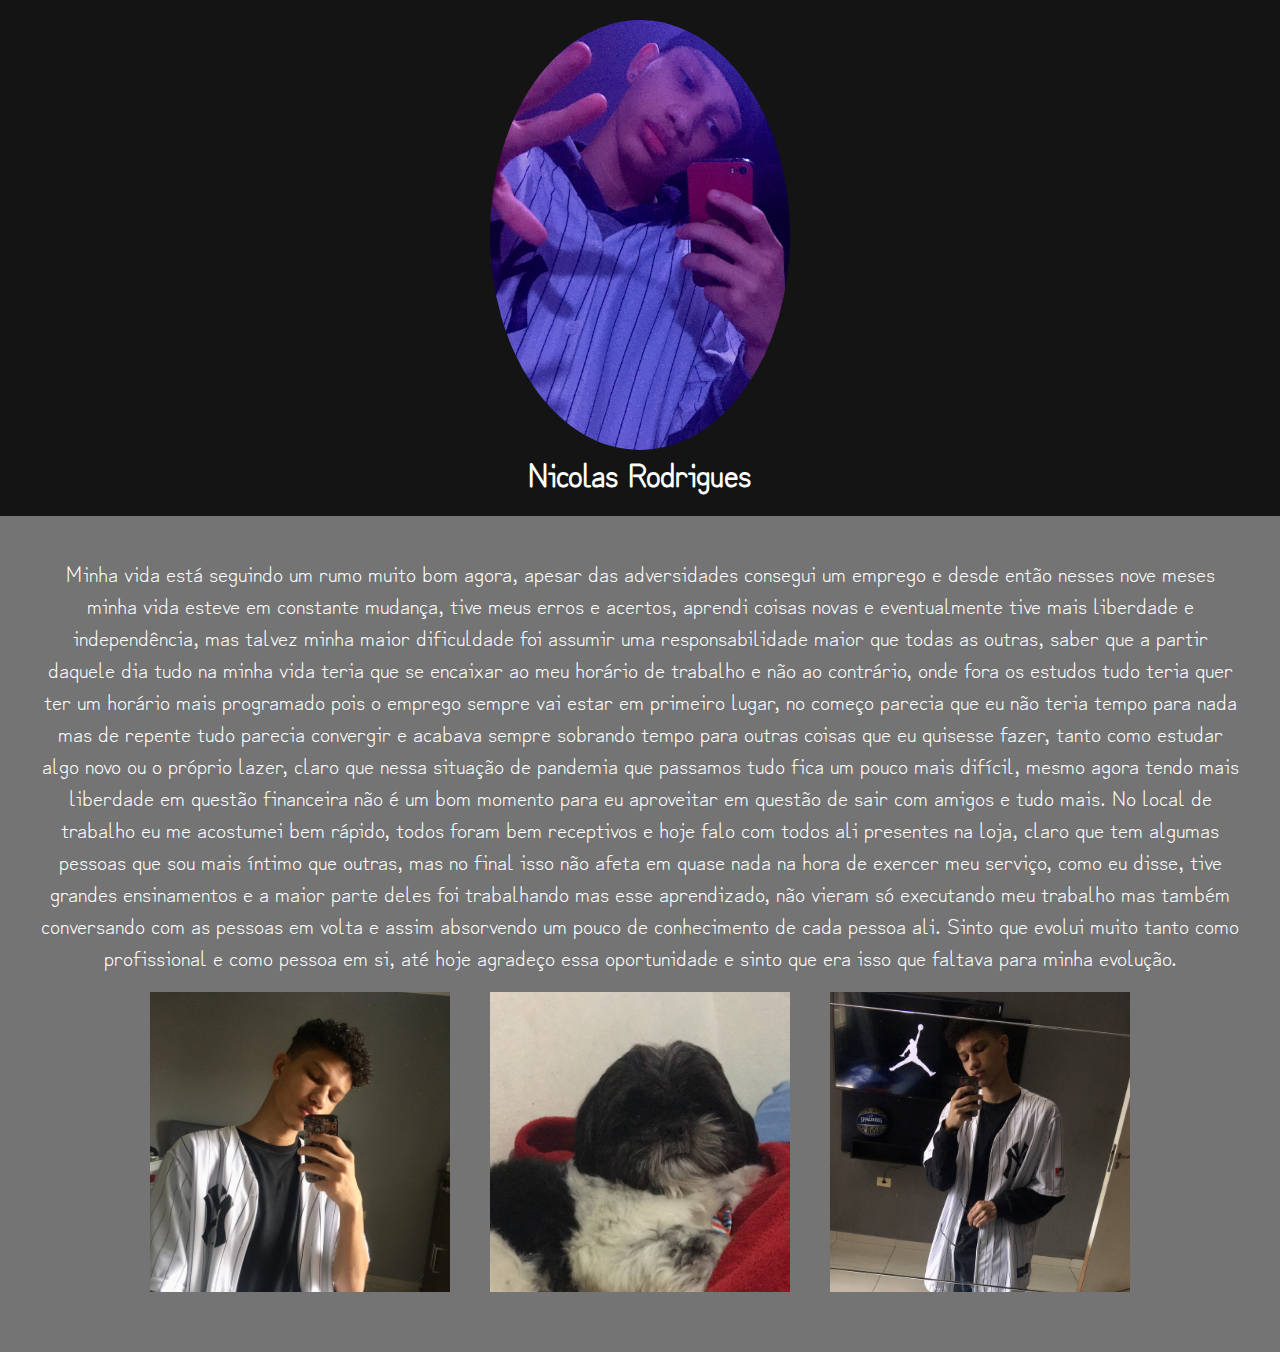
<file: index.html>
<html>

<head>
    <title>Nicolas Rodrigues</title>
    <link rel="stylesheet" href="style.css">
</head>
<body>
    <header>
        <img src="Perfil1.jpg" alt="" class="perfil">
        <h1>Nicolas Rodrigues</h1>
    </header>
    <main>
        <p>Minha vida está seguindo um rumo muito bom agora, apesar das adversidades consegui um emprego e desde então nesses nove meses minha vida esteve em constante mudança, tive meus erros e acertos, aprendi coisas novas e eventualmente tive mais liberdade e independência, mas talvez minha maior dificuldade foi assumir uma responsabilidade maior que todas as outras, saber que a partir daquele dia tudo na minha vida teria que se encaixar ao meu horário de trabalho e não ao contrário, onde fora os estudos tudo teria quer ter um horário mais programado pois o emprego sempre vai estar em primeiro lugar, no começo parecia que eu não teria tempo para nada mas de repente tudo parecia convergir e acabava sempre sobrando tempo para outras coisas que eu quisesse fazer, tanto como estudar algo novo ou o próprio lazer, claro que nessa situação de pandemia que passamos tudo fica um pouco mais difícil, mesmo agora tendo mais liberdade em questão financeira não é um bom momento para eu aproveitar em questão de sair com amigos e tudo mais. No local de trabalho eu me acostumei bem rápido, todos foram bem receptivos e hoje falo com todos ali presentes na loja, claro que tem algumas pessoas que sou mais íntimo que outras, mas no final isso não afeta em quase nada na hora de exercer meu serviço, como eu disse, tive grandes ensinamentos e a maior parte deles foi trabalhando mas esse aprendizado, não vieram só executando meu trabalho mas também conversando com as pessoas em volta e  assim absorvendo um pouco de conhecimento de cada pessoa ali. Sinto que evolui muito tanto como profissional e como pessoa em si, até hoje agradeço essa oportunidade e sinto que era isso que faltava para minha evolução. </p>

        <div id="container">
            <div><img src="nicolas.png" alt="" class="fotos"></div>
            <div><img src="Messi.jpg" alt="" class="fotos"></div>
            <div><img src="perfil3.jpg" alt="" class="fotos"></div>
        </div>
    </main>
    <footer>

    </footer>
</body>

</html>
</file>
<file: style.css>
@import url('https://fonts.googleapis.com/css2?family=Zen+Kurenaido&display=swap');

* {
    text-align: center;
    font-family: 'Zen Kurenaido', sans-serif;
    margin: 0;
}

body {
    background-color: rgb(116, 116, 116);
}

header {
    background-color: rgb(20, 20, 20);
    padding: 20px;
    color: white;
}

main {
    padding: 40px;
    color: white;
    font-size: 22px;
}

#container {
    display: flex;
    flex-direction: column;
}

.fotos {
    width: 100px;
    padding: 20px 0px;
}

.perfil {
    width: 300px;
    border-radius: 50%;
}

@media (min-width: 1024px) {
    
    #container {
        flex-direction: row;
        justify-content: center;
        align-items: center;
    }

    .fotos {
        width: 300px;
        height: 300px;
        object-fit: cover;
        object-position: top;
        padding: 20px;
    }
}
</file>
